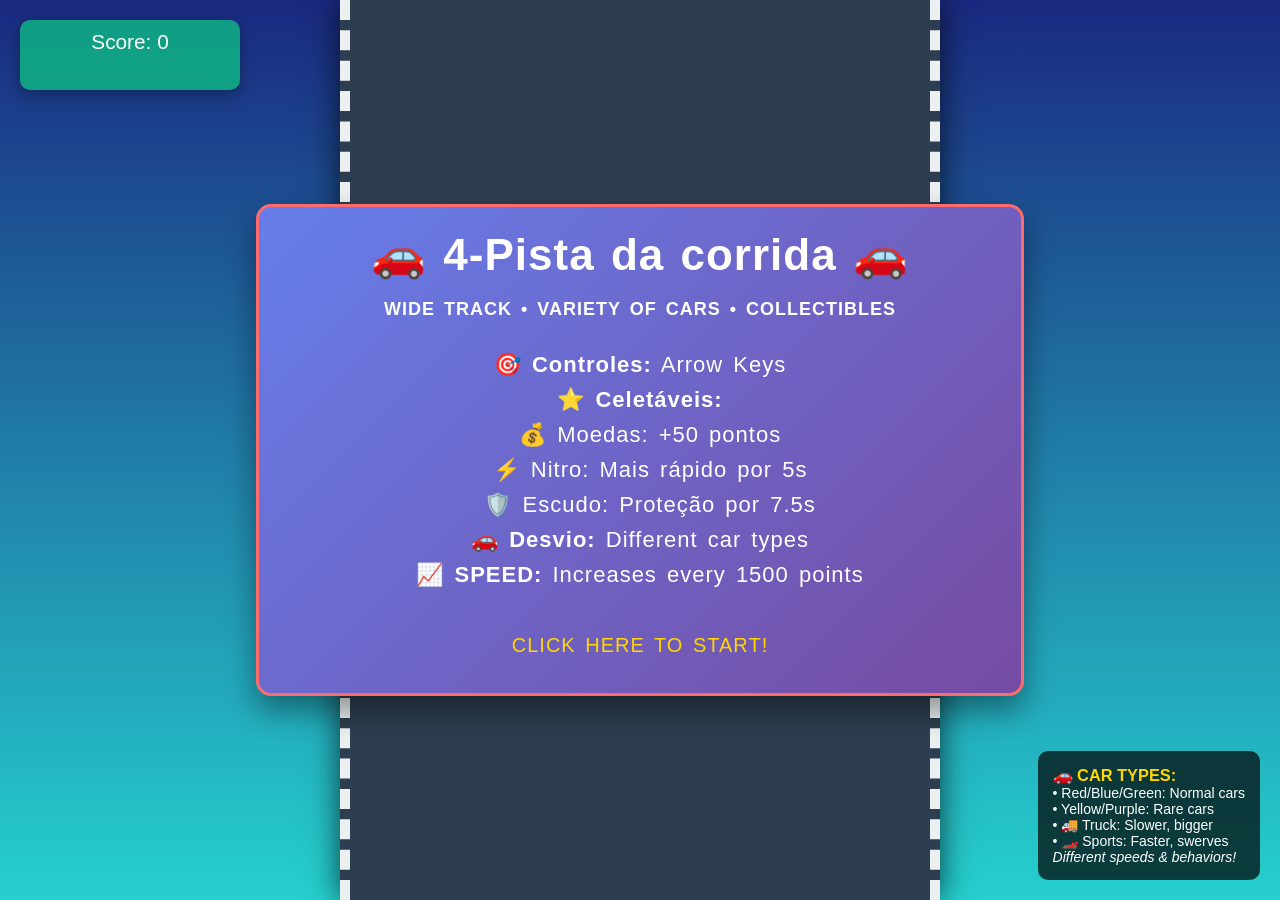
<file: index.html>
<!DOCTYPE html>
<html lang="en">
<head>
    <meta charset="UTF-8">
    <meta name="viewport" content="width=device-width, initial-scale=1.0">
    <title>4-Lane Car Racing - Enhanced</title>
    <link rel="stylesheet" type="text/css" href="style.css">
    <style>
        body {
            margin: 0;
            padding: 0;
            overflow: hidden;
            font-family: 'Arial', sans-serif;
        }
        .instructions {
            position: absolute;
            bottom: 20px;
            right: 20px;
            background: rgba(0, 0, 0, 0.7);
            color: white;
            padding: 15px;
            border-radius: 10px;
            font-size: 14px;
            max-width: 250px;
            z-index: 1000;
        }
        .instructions h3 {
            margin-top: 0;
            color: #ffd700;
        }
    </style>
</head>
<body>
    <div class="carGame">
        <div class="score">
            Score: 0
        </div>
        <div class="startScreen">
            <h1>🚗 4-Pista da corrida 🚗</h1>
            <p style="font-size: 18px; margin: 20px 0;">
                <strong>WIDE TRACK • VARIETY OF CARS • COLLECTIBLES</strong>
            </p>
            <p>
                🎯 <strong>Controles:</strong> Arrow Keys<br>
                ⭐ <strong>Celetáveis:</strong><br>
                &nbsp;&nbsp;💰 Moedas: +50 pontos<br>
                &nbsp;&nbsp;⚡ Nitro: Mais rápido por 5s<br>
                &nbsp;&nbsp;🛡️ Escudo: Proteção por 7.5s<br>

                🚗 <strong>Desvio:</strong> Different car types<br>
                📈 <strong>SPEED:</strong> Increases every 1500 points<br>
                <br>
                <span style="color: #ffd700; font-size: 20px;">CLICK HERE TO START!</span>
            </p>
        </div>
        <div class="gameArea"></div>
    </div>
    
    <div class="instructions">
        <h3>🚗 CAR TYPES:</h3>
        <p>• Red/Blue/Green: Normal cars</p>
        <p>• Yellow/Purple: Rare cars</p>
        <p>• 🚚 Truck: Slower, bigger</p>
        <p>• 🏎️ Sports: Faster, swerves</p>
        <p><em>Different speeds & behaviors!</em></p>
    </div>
    
    <script src="script.js"></script>
</body>
</html>
</file>
<file: style.css>
*{
    margin:0;
    padding:0;
    box-sizing: border-box;
}
.hide{
    display:none;
}
.car{
    height:100px;
    border-radius: 10px;
    width:60px;
    position:absolute;
    background:url('assets/player_car.png'); /* MODIFICADO: arquivo local */
    background-repeat: no-repeat;
    background-size: 60px 100px;
    z-index: 10;
    filter: drop-shadow(2px 2px 5px rgba(0,0,0,0.5));
}
.carGame{
    width:100%;
    height:100vh;
    background: linear-gradient(to bottom, #1a2980, #26d0ce);
    display: flex;
    justify-content: center;
    align-items: center;
    overflow: hidden;
}
.lines{
    width:8px;
    height:120px;
    background: white;
    position:absolute;
    z-index: 1;
}
/* Linhas para 4 pistas em pista mais larga */
.line1{
    left: 25%;
}
.line2{
    left: 50%;
}
.line3{
    left: 75%;
}
.gameArea{
    height:100vh;
    width:600px; /* Aumentado de 400px para 600px */
    background: #2c3e50;
    margin:auto;
    position:relative;
    overflow:hidden;
    border-right:10px dashed #ecf0f1;
    border-left:10px dashed #ecf0f1;
    box-shadow: 0 0 30px rgba(0,0,0,0.7);
}
.enemy{
    height:100px;
    border-radius: 10px;
    width:60px;
    position:absolute;
    background-repeat: no-repeat;
    background-size: 60px 100px;
    z-index: 5;
    filter: drop-shadow(2px 2px 5px rgba(0,0,0,0.5));
}

/* Estilos para diferentes tipos de carros inimigos - MODIFICADO: arquivos locais */
.enemy.red{
    background-image: url('assets/enemy_red.png');
    background-color: transparent;
}
.enemy.blue{
    background-image: url('assets/enemy_blue.png');
    background-color: transparent;
}
.enemy.green{
    background-image: url('assets/enemy_green.png');
    background-color: transparent;
}
.enemy.yellow{
    background-image: url('assets/enemy_yellow.png');
    background-color: transparent;
}
.enemy.purple{
    background-image: url('assets/enemy_purple.png');
    background-color: transparent;
}
.enemy.truck{
    background-image: url('assets/enemy_truck.png');
    background-color: transparent;
    height:120px;
    width:80px;
    background-size: 80px 120px;
}
.enemy.sports{
    background-image: url('assets/enemy_sports.png');
    background-color: transparent;
}

.score{
    position:absolute;
    top:20px;
    left:20px;
    background: rgba(16, 172, 132, 0.9);
    height:70px;
    width:220px;
    text-align:center;
    font-size: 1.3em;
    color:white;
    font-family: 'Arial', sans-serif;
    box-shadow: 0 5px 15px rgba(0,0,0,0.3);
    border-radius: 10px;
    padding: 10px;
    z-index: 100;
    backdrop-filter: blur(5px);
}
.startScreen{
    position:absolute;
    top:50%;
    left:50%;
    background: linear-gradient(135deg, #667eea 0%, #764ba2 100%);
    transform:translate(-50%,-50%);
    color:white;
    z-index: 100;
    text-align:center;
    border:3px solid #ff6b6b;
    padding:30px;
    margin:auto;
    width:60%;
    cursor: pointer;
    font-family: 'Arial', sans-serif;
    letter-spacing: 1px;
    font-size: 22px;
    word-spacing: 3px;
    line-height: 35px;
    border-radius: 15px;
    box-shadow: 0 15px 30px rgba(0,0,0,0.4);
    transition: transform 0.3s;
}
.startScreen:hover{
    transform:translate(-50%,-50%) scale(1.05);
}
/* Itens coletáveis - MODIFICADO: arquivos locais */
.coin{
    height:35px;
    width:35px;
    background:url('assets/coin.png');
    background-size: 35px 35px;
    position:absolute;
    border-radius:50%;
    animation: spin 2s linear infinite;
    z-index: 6;
    filter: drop-shadow(0 0 5px gold);
}
@keyframes spin {
    0% { transform: rotate(0deg); }
    100% { transform: rotate(360deg); }
}
.speedBoost{
    height:35px;
    width:35px;
    background:url('assets/boost.png');
    background-size: 35px 35px;
    position:absolute;
    border-radius:5px;
    animation: pulse 1s infinite;
    z-index: 6;
    filter: drop-shadow(0 0 5px #00ff00);
}
@keyframes pulse {
    0% { transform: scale(1); opacity: 1; }
    50% { transform: scale(1.2); opacity: 0.8; }
    100% { transform: scale(1); opacity: 1; }
}
.shield{
    height:35px;
    width:35px;
    background:url('assets/shield.png');
    background-size: 35px 35px;
    position:absolute;
    border-radius:5px;
    animation: float 3s ease-in-out infinite;
    z-index: 6;
    filter: drop-shadow(0 0 5px cyan);
}
@keyframes float {
    0%, 100% { transform: translateY(0px); }
    50% { transform: translateY(-10px); }
}
/* Efeito de shield ativo */
.shieldActive {
    animation: shieldPulse 1s infinite;
    border: 3px solid cyan;
}
@keyframes shieldPulse {
    0% { box-shadow: 0 0 5px cyan; }
    50% { box-shadow: 0 0 20px cyan; }
    100% { box-shadow: 0 0 5px cyan; }
}
/* Efeito de boost ativo */
.boostActive {
    animation: boostPulse 0.5s infinite;
}
@keyframes boostPulse {
    0% { filter: hue-rotate(0deg) brightness(1.2); }
    100% { filter: hue-rotate(360deg) brightness(1.2); }
}
/* Efeito de nitro */
.nitroEffect {
    position: absolute;
    width: 30px;
    height: 15px;
    background: linear-gradient(to right, #ff0000, #ffff00);
    border-radius: 0 50% 50% 0;
    opacity: 0.7;
    animation: nitroFlash 0.2s infinite;
}
@keyframes nitroFlash {
    0%, 100% { opacity: 0.7; }
    50% { opacity: 1; }
}
</file>
